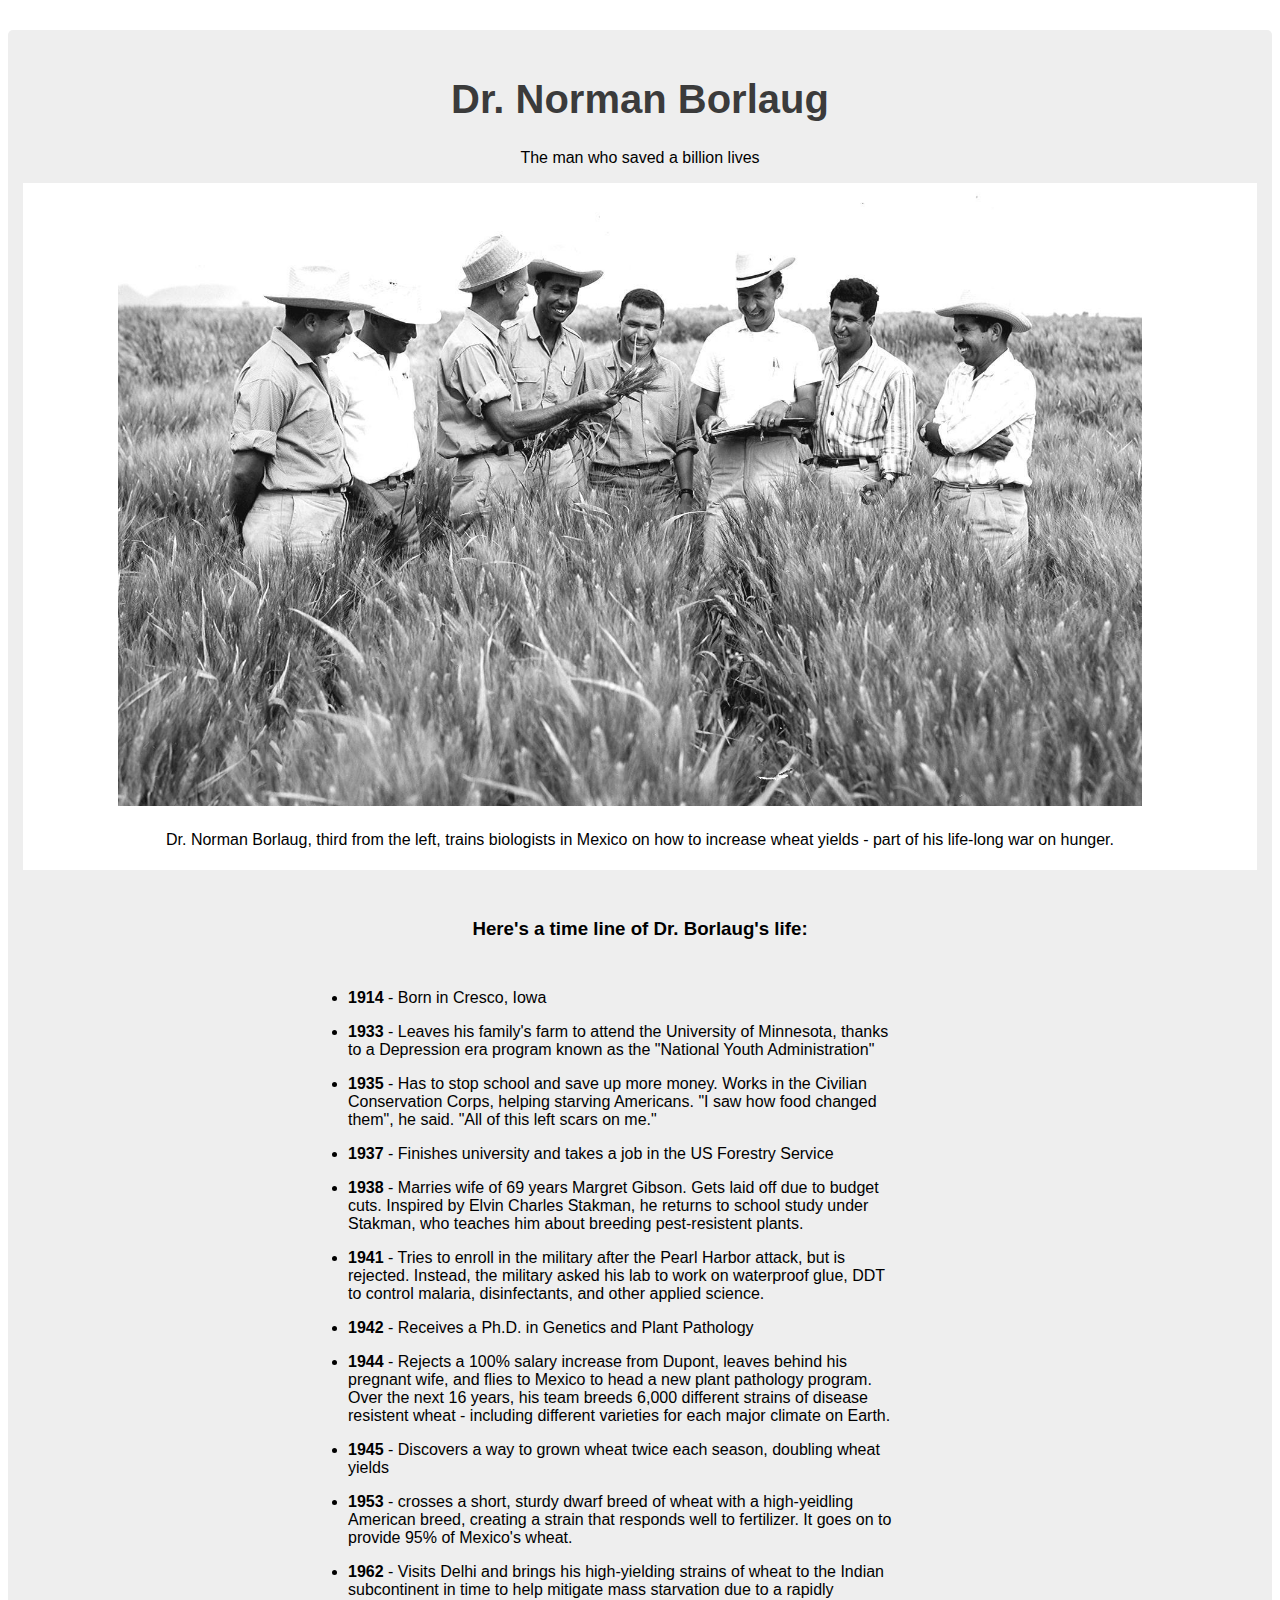
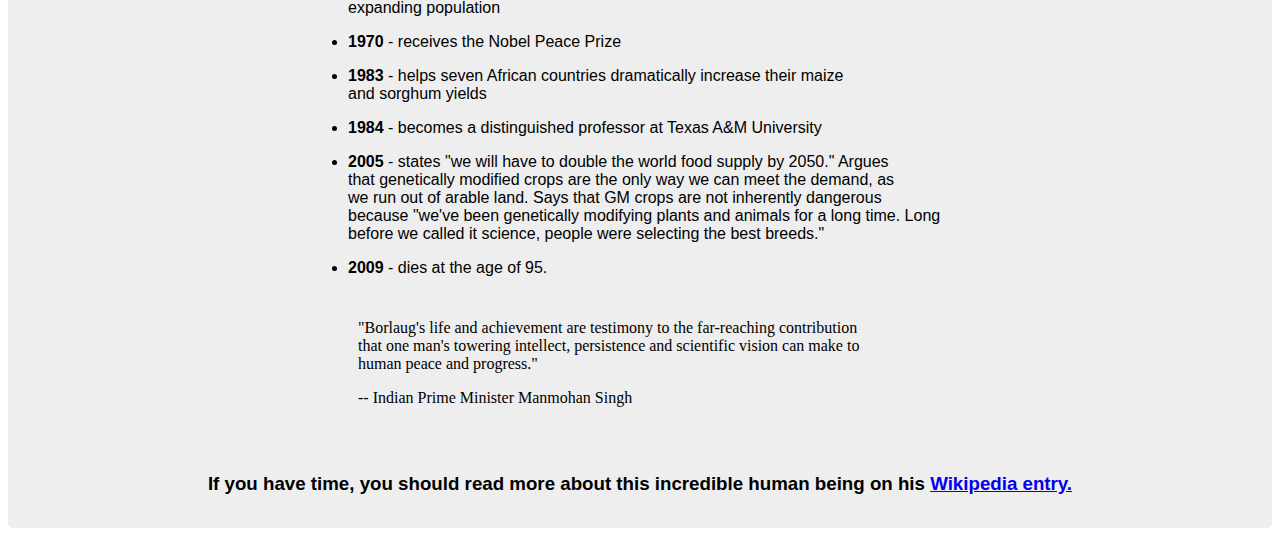
<file: index.html>
<!DOCTYPE html>
<html lang="en">

  <head>
    <meta charset="UTF-8">
    <meta name="viewport" content="width=device-width, initial-scale=1.0">
    <title>My tribute page</title>

    <link rel="stylesheet" href="./css/index.css">
  </head>

  <body>
    <div class="main-div">
      <div class="title">
        <h1 class="h1-size">Dr. Norman Borlaug</h1>
        <p>The man who saved a billion lives</p>
      </div>
      <div class="image">
        <img class="img-div" src="./image/borlaug_2.jpg" alt="Image not found">
        <div class="img-caption">
          <p>Dr. Norman Borlaug, third from the left, trains biologists in Mexico on how to increase wheat yields - part of his life-long war on hunger.</p>
        </div>
      </div>
      <h3 class="tribute-info">Here's a time line of Dr. Borlaug's life:</h3>
      <div class="info-list">
        <ul>
          <li>
            <p><strong>1914</strong> - Born in Cresco, Iowa</p>
          </li>

          <li>
            <p><strong>1933</strong> - Leaves his family's farm to attend the University of Minnesota, thanks<br>
              to a Depression era program known as the "National Youth Administration"
            </p>
          </li>

          <li>
            <p><strong>1935</strong> - Has to stop school and save up more money. Works in the Civilian<br> Conservation Corps, helping starving Americans. "I saw how food changed<br>
              them", he said. "All of this left scars on me."
            </p>
          </li>

          <li>
            <p><strong>1937</strong> - Finishes university and takes a job in the US Forestry Service
            </p>
          </li>

          <li>
            <p><strong>1938</strong> - Marries wife of 69 years Margret Gibson. Gets laid off due to budget<br>
              cuts. Inspired by Elvin Charles Stakman, he returns to school study under<br>
              Stakman, who teaches him about breeding pest-resistent plants.
            </p>
          </li>

          <li>
            <p><strong>1941</strong> - Tries to enroll in the military after the Pearl Harbor attack, but is<br>
              rejected. Instead, the military asked his lab to work on waterproof glue, DDT<br> to control malaria, disinfectants, and other applied science.
            </p>
          </li>

          <li>
            <p><strong>1942</strong> - Receives a Ph.D. in Genetics and Plant Pathology</p>
          </li>

          <li>
            <p><strong>1944</strong> - Rejects a 100% salary increase from Dupont, leaves behind his<br>
              pregnant wife, and flies to Mexico to head a new plant pathology program.<br>
              Over the next 16 years, his team breeds 6,000 different strains of disease<br> resistent wheat - including different varieties for each major climate on Earth.
            </p>
          </li>

          <li>
            <p><strong>1945</strong> - Discovers a way to grown wheat twice each season, doubling wheat<br>
              yields
            </p>
          </li>

          <li>
            <p><strong>1953</strong> - crosses a short, sturdy dwarf breed of wheat with a high-yeidling<br>
              American breed, creating a strain that responds well to fertilizer. It goes on to <br>
              provide 95% of Mexico's wheat.
            </p>
          </li>

          <li>
            <p><strong>1962</strong> - Visits Delhi and brings his high-yielding strains of wheat to the Indian<br> subcontinent in time to help mitigate mass starvation due to a rapidly <br> expanding population</p>
          </li>

          <li>
            <p><strong>1970</strong> - receives the Nobel Peace Prize</p>
          </li>
          <li>
            <p><strong>1983</strong> - helps seven African countries dramatically increase their maize <br>
              and sorghum yields
            </p>
          </li>
          <li>
            <p><strong>1984</strong> - becomes a distinguished professor at Texas A&M University
            </p>
          </li>
          <li>
            <p><strong>2005</strong> - states "we will have to double the world food supply by 2050." Argues<br>
              that genetically modified crops are the only way we can meet the demand, as <br> we run out of arable land. Says that GM crops are not inherently dangerous <br> because "we've been genetically modifying plants and animals for a long time. Long <br> before we called it science, people were selecting the best breeds."
            </p>
          </li>
          <li>
            <p><strong>2009</strong> - dies at the age of 95. </p>
          </li>
          <div class="Borlaug">
            <p>"Borlaug's life and achievement are testimony to the far-reaching contribution <br> that one man's towering intellect, persistence and scientific vision can make to <br> human peace and progress."</p>
            <p>-- Indian Prime Minister Manmohan Singh</p>
          </div>
        </ul>
      </div>
      <div class="tribute-link">
        <h3><strong>If you have time, you should read more about this incredible human being on his</strong> <a href="https://en.wikipedia.org/wiki/Norman_Borlaug">Wikipedia entry.</a>
        </h3>
      </div>
    </div>
  </body>

</html>
</file>
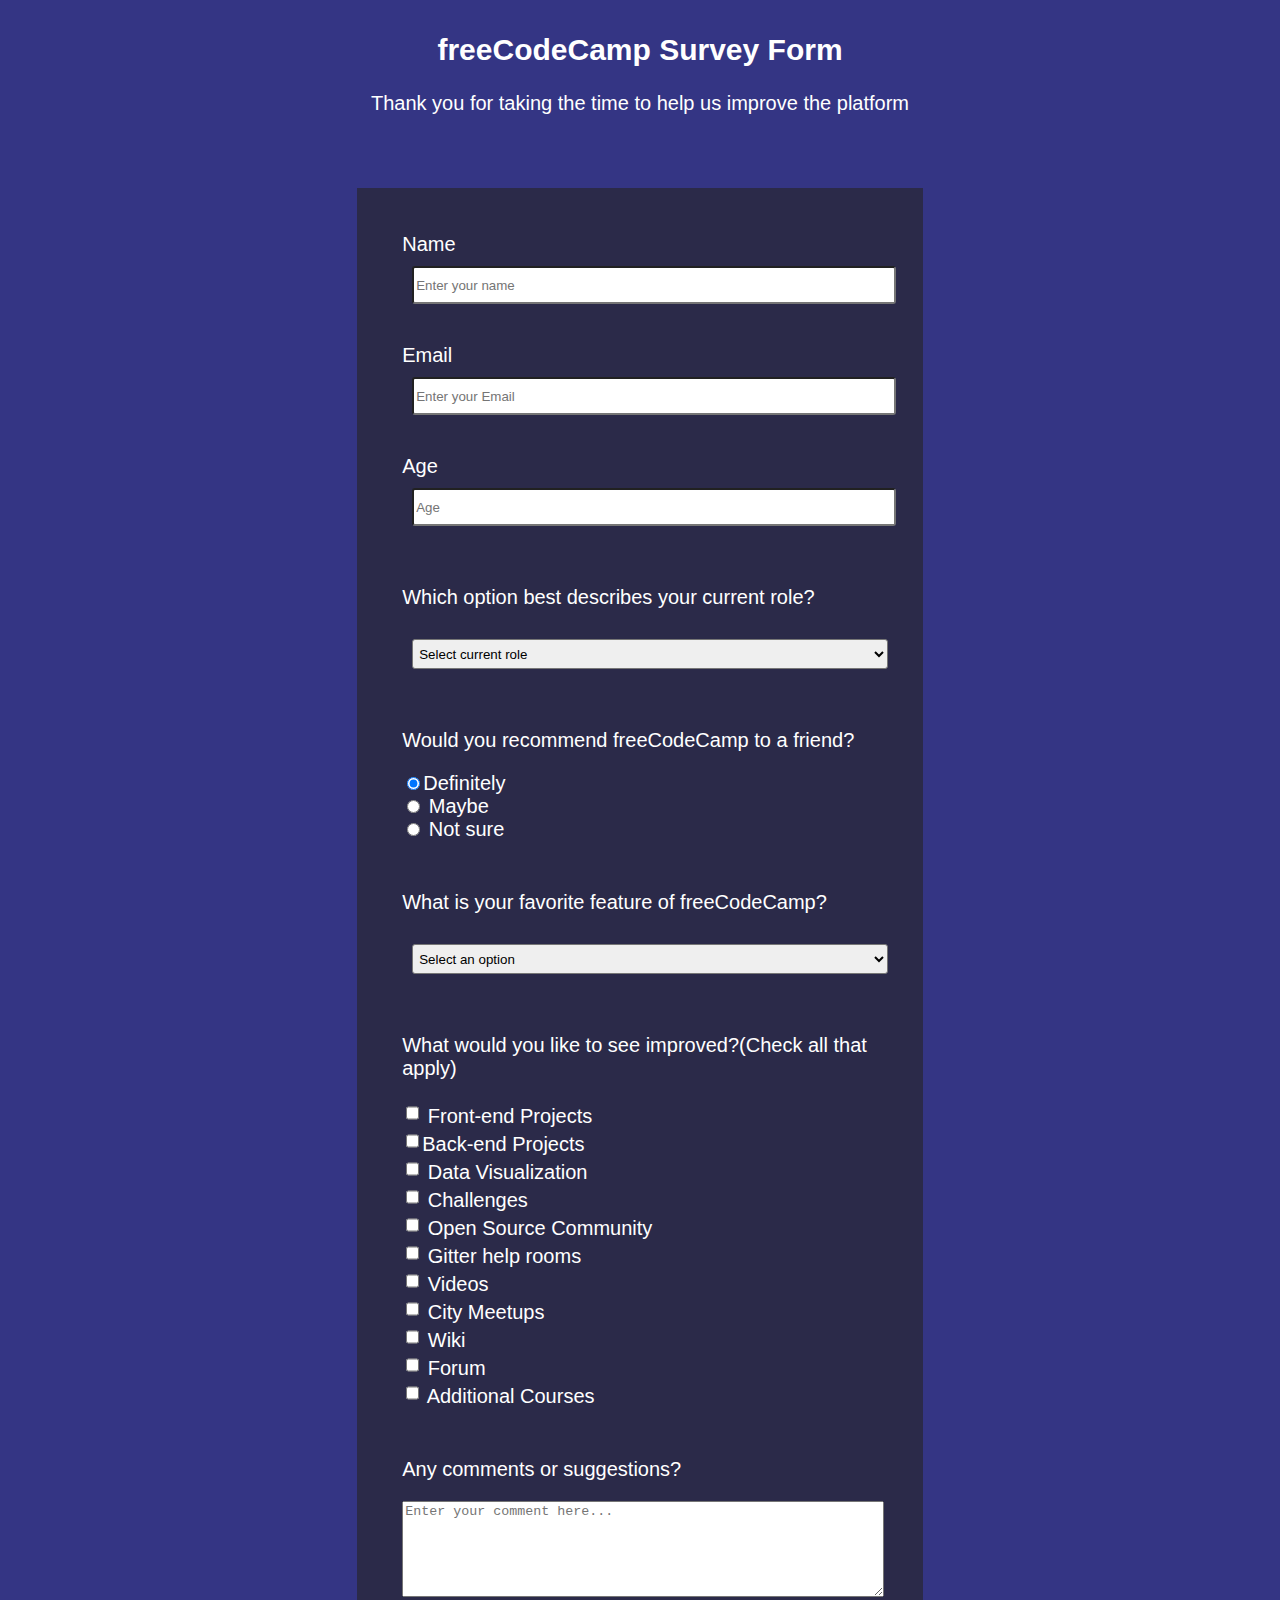
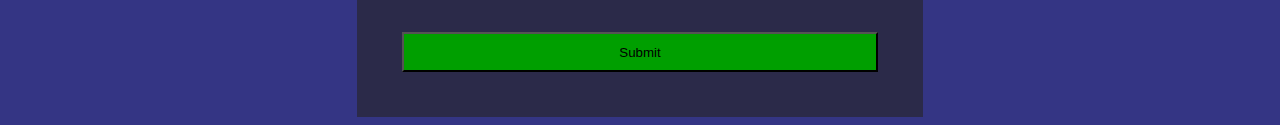
<file: surveyform-responsive.html>
<!DOCTYPE html>
<html lang="en">

  <head>
    <meta charset="UTF-8">
    <meta name="viewport" content="width=device-width, initial-scale=1.0">
    <title>Survey Form Page</title>
    <link rel="stylesheet" href="./css/surveyform-responsive.css">
  </head>

  <body>
    <div class="main-div">
      <div class="header">
        <h2 class="title">freeCodeCamp Survey Form</h2>
        <p>Thank you for taking the time to help us improve the platform</p>
      </div>

      <form action="" class="form-main">
        <div class="text">
          <label id="name" for="name">Name</label>
          <input type="text" class="form" name="name" id="name" placeholder="Enter your name">
        </div>
        <div class="text">
          <label id="email" for="email">Email</label>
          <input type="email" class="form" name="email" id="email" placeholder="Enter your Email">
        </div>
        <div class="text">
          <label id="number" for="number">Age</label>
          <input type="number" class="form" name="age" id="number" placeholder="Age">
        </div>
        <div class="text">
          <p>Which option best describes your current role?</p>
          <select id="dropdown" name="role" class="form" required="">
            <option value="current role">Select current role</option>
            <option value="student">Student</option>
            <option value="job">Full Time Job</option>
            <option value="learner">Full Time Learner</option>
            <option value="preferNo">Prefer not to say</option>
            <option value="other">Other</option>
          </select>
        </div>
        <div class="text">
          <p>Would you recommend freeCodeCamp to a friend?</p>

          <div>
            <input name="definitely" value="definitely" type="radio" class="input-radio" checked="">Definitely
          </div>

          <div>
            <input name="maybe" value="maybe" type="radio" class="input-radio">
            Maybe
          </div>

          <div>
            <input name="not-sure" value="not-sure" type="radio" class="input-radio">
            Not sure
          </div>

        </div>
        <div class="text">
          <p>What is your favorite feature of freeCodeCamp?</p>
          <select id="code" name="mostLike" class="form" required="">
            <option>Select an option</option>
            <option value="challenges">Challenges</option>
            <option value="projects">Projects</option>
            <option value="community">Community</option>
            <option value="openSource">Open Source</option>
          </select>
        </div>
        <div class="text">
          <p>What would you like to see improved?<span class="check">(Check all that apply)</span></p>

         <div>
            <input name="user" value="front-end-projects" type="checkbox" class="input-checkbox">
            Front-end Projects
          </div>

          <div>
            <input name="prefer" value="back-end-projects" type="checkbox" class="input-checkbox">Back-end Projects
          </div>

          <div>
            <input name="prefer" value="data-visualization" type="checkbox" class="input-checkbox">
            Data Visualization
          </div>

          <div>
            <input name="prefer" value="challenges" type="checkbox" class="input-checkbox">
            Challenges
          </div>

          <div>
            <input name="prefer" value="open-source-community" type="checkbox" class="input-checkbox">
            Open Source Community
          </div>

          <div>
            <input name="prefer" value="gitter-help-rooms" type="checkbox" class="input-checkbox">
            Gitter help rooms
          </div>

          <div>
            <input name="prefer" value="videos" type="checkbox" class="input-checkbox">
            Videos
          </div>

          <div>
            <input name="prefer" value="city-meetups" type="checkbox" class="input-checkbox">
            City Meetups
          </div>

          <div>
            <input name="prefer" value="wiki" type="checkbox" class="input-checkbox">
            Wiki
          </div>

          <div>
            <input name="prefer" value="forum" type="checkbox" class="input-checkbox">
            Forum
          </div>

          <div>
            <input name="prefer" value="additional-courses" type="checkbox" class="input-checkbox">
            Additional Courses
          </div>

        </div>
        <div class="text">
          <p>Any comments or suggestions?</p>
          <textarea id="comments" class="textarea" name="comment" placeholder="Enter your comment here..."></textarea>
        </div>
        <div class="text">
          <button type="submit" id="submit" class="button">
            Submit
          </button>
        </div>
      </form>
    </div>
  </body>

</html>
</file>
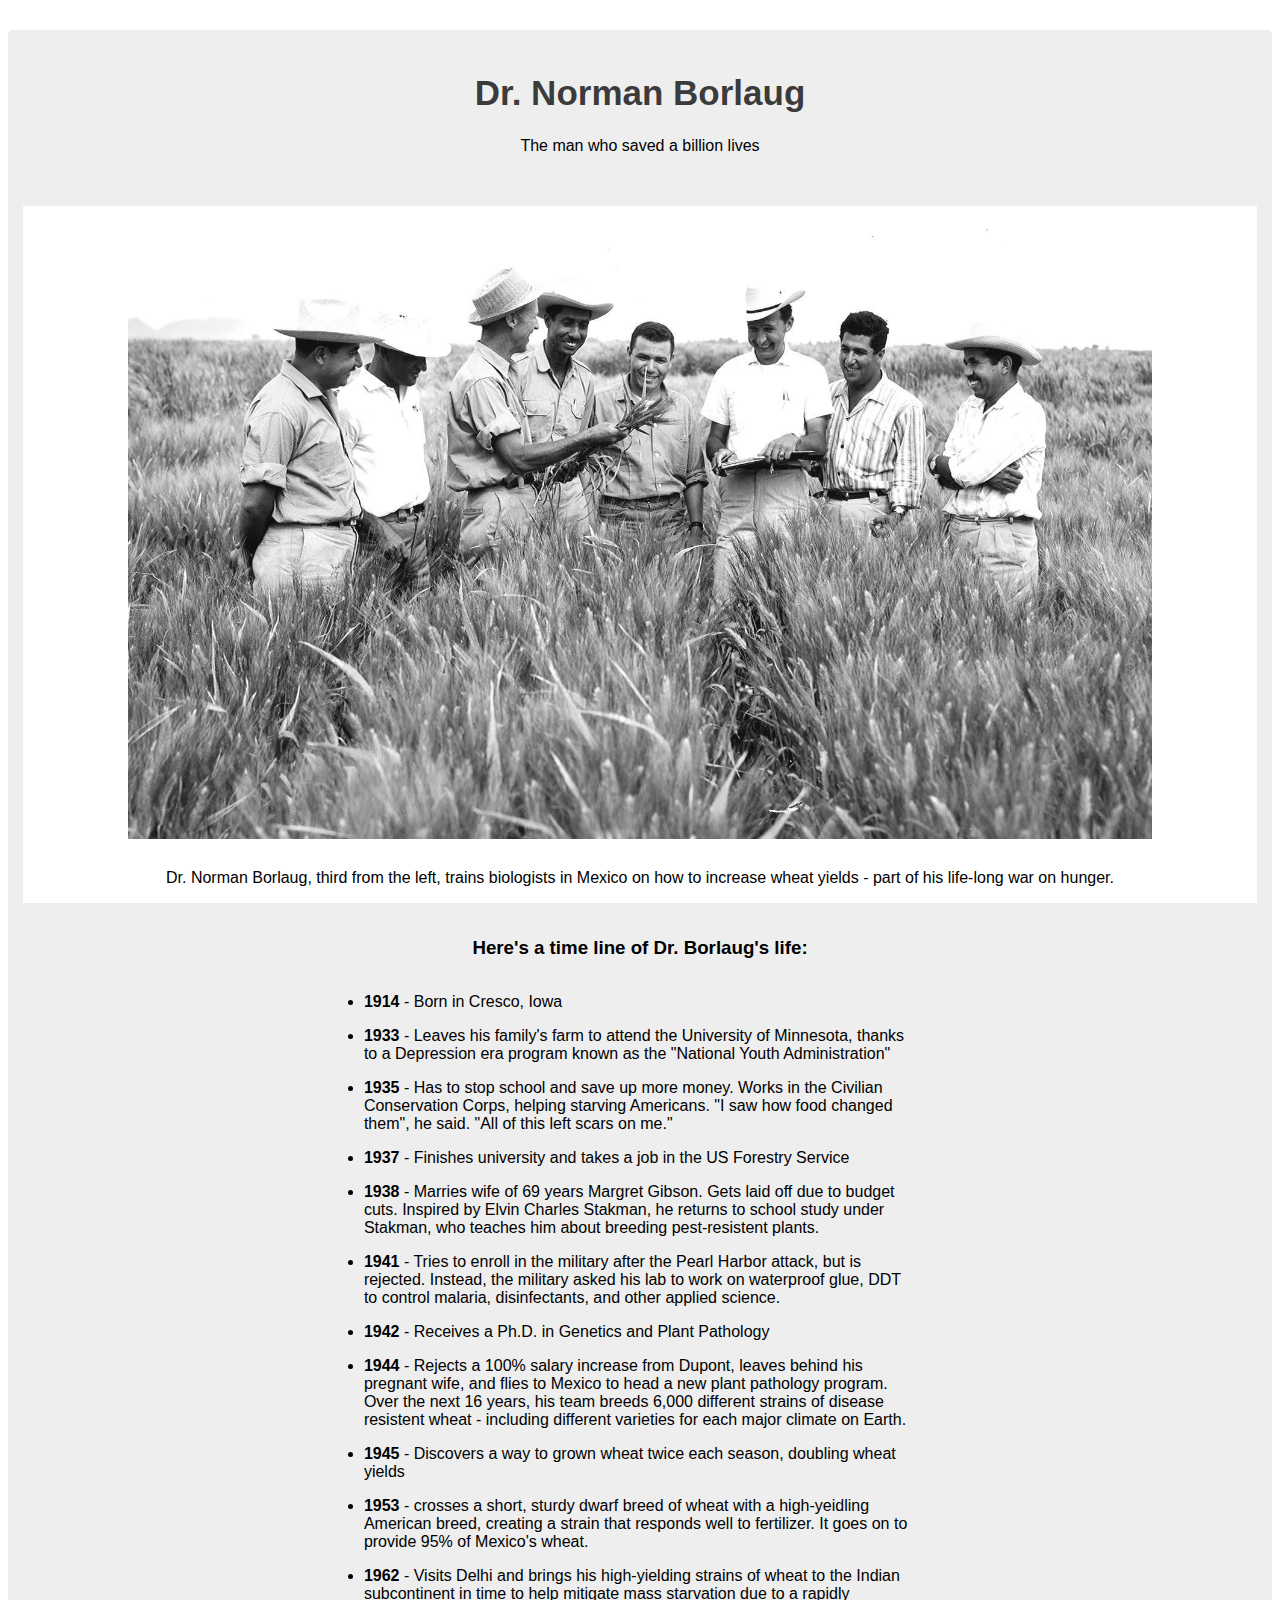
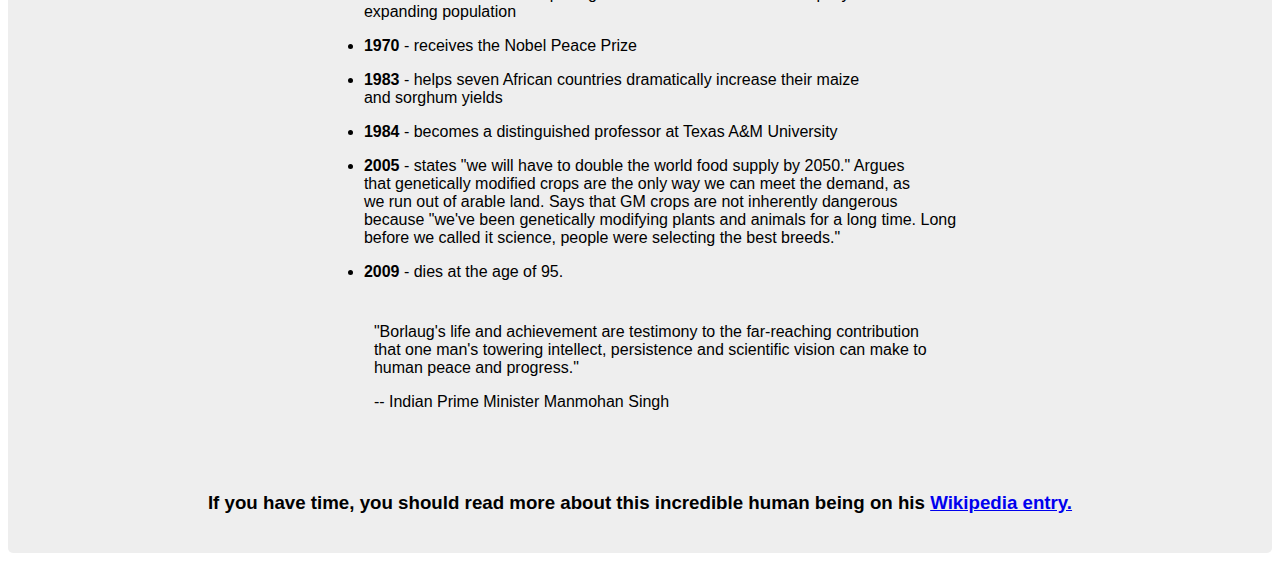
<file: tribute-responsive.html>
<!DOCTYPE html>
<html lang="en">
<head>
  <meta charset="UTF-8">
  <meta name="viewport" content="width=device-width, initial-scale=1.0">
  <title>Tribute Page Responsive</title>

  <link rel="stylesheet" href="./css/tribute-responsive.css">

</head>
<body>
  <div class="main-div">
    <div class="title">
      <h1 class="h1-size">Dr. Norman Borlaug</h1>
      <p>The man who saved a billion lives</p>
    </div>
    <div class="image">
      <img class="img-div" src="./image/borlaug_2.jpg" alt="Image not found">
      <div class="img-caption">
        <p>Dr. Norman Borlaug, third from the left, trains biologists in Mexico on how to increase wheat yields - part of his life-long war on hunger.</p>
      </div>
    </div>
    <h3 class="tribute-info">Here's a time line of Dr. Borlaug's life:</h3>
    <div class="info-list">
      <ul>
        <li>
          <p><strong>1914</strong> - Born in Cresco, Iowa</p>
        </li>

        <li>
          <p><strong>1933</strong> - Leaves his family's farm to attend the University of Minnesota, thanks<br>
            to a Depression era program known as the "National Youth Administration"
          </p>
        </li>

        <li>
          <p><strong>1935</strong> - Has to stop school and save up more money. Works in the Civilian<br> Conservation Corps, helping starving Americans. "I saw how food changed<br>
            them", he said. "All of this left scars on me."
          </p>
        </li>

        <li>
          <p><strong>1937</strong> - Finishes university and takes a job in the US Forestry Service
          </p>
        </li>

        <li>
          <p><strong>1938</strong> - Marries wife of 69 years Margret Gibson. Gets laid off due to budget<br>
            cuts. Inspired by Elvin Charles Stakman, he returns to school study under<br>
            Stakman, who teaches him about breeding pest-resistent plants.
          </p>
        </li>

        <li>
          <p><strong>1941</strong> - Tries to enroll in the military after the Pearl Harbor attack, but is<br>
            rejected. Instead, the military asked his lab to work on waterproof glue, DDT<br> to control malaria, disinfectants, and other applied science.
          </p>
        </li>

        <li>
          <p><strong>1942</strong> - Receives a Ph.D. in Genetics and Plant Pathology</p>
        </li>

        <li>
          <p><strong>1944</strong> - Rejects a 100% salary increase from Dupont, leaves behind his<br>
            pregnant wife, and flies to Mexico to head a new plant pathology program.<br>
            Over the next 16 years, his team breeds 6,000 different strains of disease<br> resistent wheat - including different varieties for each major climate on Earth.
          </p>
        </li>

        <li>
          <p><strong>1945</strong> - Discovers a way to grown wheat twice each season, doubling wheat<br>
            yields
          </p>
        </li>

        <li>
          <p><strong>1953</strong> - crosses a short, sturdy dwarf breed of wheat with a high-yeidling<br>
            American breed, creating a strain that responds well to fertilizer. It goes on to <br>
            provide 95% of Mexico's wheat.
          </p>
        </li>

        <li>
          <p><strong>1962</strong> - Visits Delhi and brings his high-yielding strains of wheat to the Indian<br> subcontinent in time to help mitigate mass starvation due to a rapidly <br> expanding population</p>
        </li>

        <li>
          <p><strong>1970</strong> - receives the Nobel Peace Prize</p>
        </li>

        <li>
          <p><strong>1983</strong> - helps seven African countries dramatically increase their maize <br>
            and sorghum yields
          </p>
        </li>

        <li>
          <p><strong>1984</strong> - becomes a distinguished professor at Texas A&M University
          </p>
        </li>

        <li>
          <p><strong>2005</strong> - states "we will have to double the world food supply by 2050." Argues<br>
            that genetically modified crops are the only way we can meet the demand, as <br> we run out of arable land. Says that GM crops are not inherently dangerous <br> because "we've been genetically modifying plants and animals for a long time. Long <br> before we called it science, people were selecting the best breeds."
          </p>
        </li>

        <li>
          <p><strong>2009</strong> - dies at the age of 95. </p>
        </li>

        <div class="Borlaug">
          <p>"Borlaug's life and achievement are testimony to the far-reaching contribution <br> that one man's towering intellect, persistence and scientific vision can make to <br> human peace and progress."</p>
          <p>-- Indian Prime Minister Manmohan Singh</p>
        </div>
      </ul>
    </div>
    <div class="tribute-link">
      <h3><strong>If you have time, you should read more about this incredible human being on his</strong> <a href="https://en.wikipedia.org/wiki/Norman_Borlaug">Wikipedia entry.</a>
      </h3>
    </div>
  </div>
</body>
</html>
</file>
<file: css/index.css>
body{
  background-color: white;
  font-family: sans-serif;
}

.main-div{
  background-color: #EEEEEE;
  margin-top: 30px;
  margin-bottom: 30px;
  border-radius: 5px;

}

.h1-size{
  font-size: 40px;
  color: rgba(0, 0, 0, 0.767);
}

.title{
  text-align: center;
  padding-top: 20px;
}

.image{
 background-color: white;
 margin: 15px 15px 15px 15px;
}

.img-div{
  width: 83%;
  margin-left: 95px;
}

.img-caption{
  text-align: center;
  padding: 5px 0px 5px 0px;

}

.tribute-info{
  text-align: center;
  padding: 30px 0px 30px 0px;
}

.info-list{
margin-left: 300px;
}

.Borlaug{
  font-family: cursive;
  padding: 10PX;
}

.tribute-link{
  text-align: center;
  padding:  5px 5px 15px 5px;
}
</file>
<file: css/surveyform-responsive.css>
body{
  background-color: #343584;
  color: white;
  font-family: 'Poppins', sans-serif;
}
.main-div{
  height: 100%;
  width: 100%;
  font-size: 20px;
  display: flex;
  flex-direction: column;
  align-items: center;
  justify-content: start;
}
.header{
  min-height: 150px;
  width: 100%;
  text-align: center;
}
.form-main{
padding: 30px;
margin-top: 30px;
background-color:#2B2A49;
width: 40%;
display: flex;
flex-direction: column;
}
.form{
  width: 100%;
  height: 30px;
  padding: 2px;
  margin: 10px;
  border: 1 solid;
  border-radius: 3px;
}
.text{
  margin: 5px;
  padding: 10px;
}

.textarea{
  min-height: 90px;
  width: 100%;
}

.button{
  width: 100%;
  height: 40px;
  background-color:#009F00;
}

.input-checkbox{
  min-height: 20px;
}
</file>
<file: css/tribute-responsive.css>
body{
  font-family: sans-serif;
  background-color: white;
}

.main-div{
  background-color: #EEEEEE;
  width: 100%;
  display: flex;
  flex-direction: column;
  align-items: center;
  margin-top: 30px;
  margin-bottom: 30px;
  border-radius: 5px;
}

.title{
  padding: 10px 10px 10px 10px;
  text-align: center;
  padding: 20px;
  min-height: 90px;
}

h1{
  color: rgba(0, 0, 0, 0.767);
  font-size: 35px;
}


.image{
  background-color: white;
  margin: 15px 15px 15px 15px;
  display: inline-block;
  text-align: center;
}

.img-div{
  width: 83%;
  padding: 10px;
}

.Borlaug{
  padding: 10px;
}

.tribute-link{
  padding: 20px;
}
</file>
